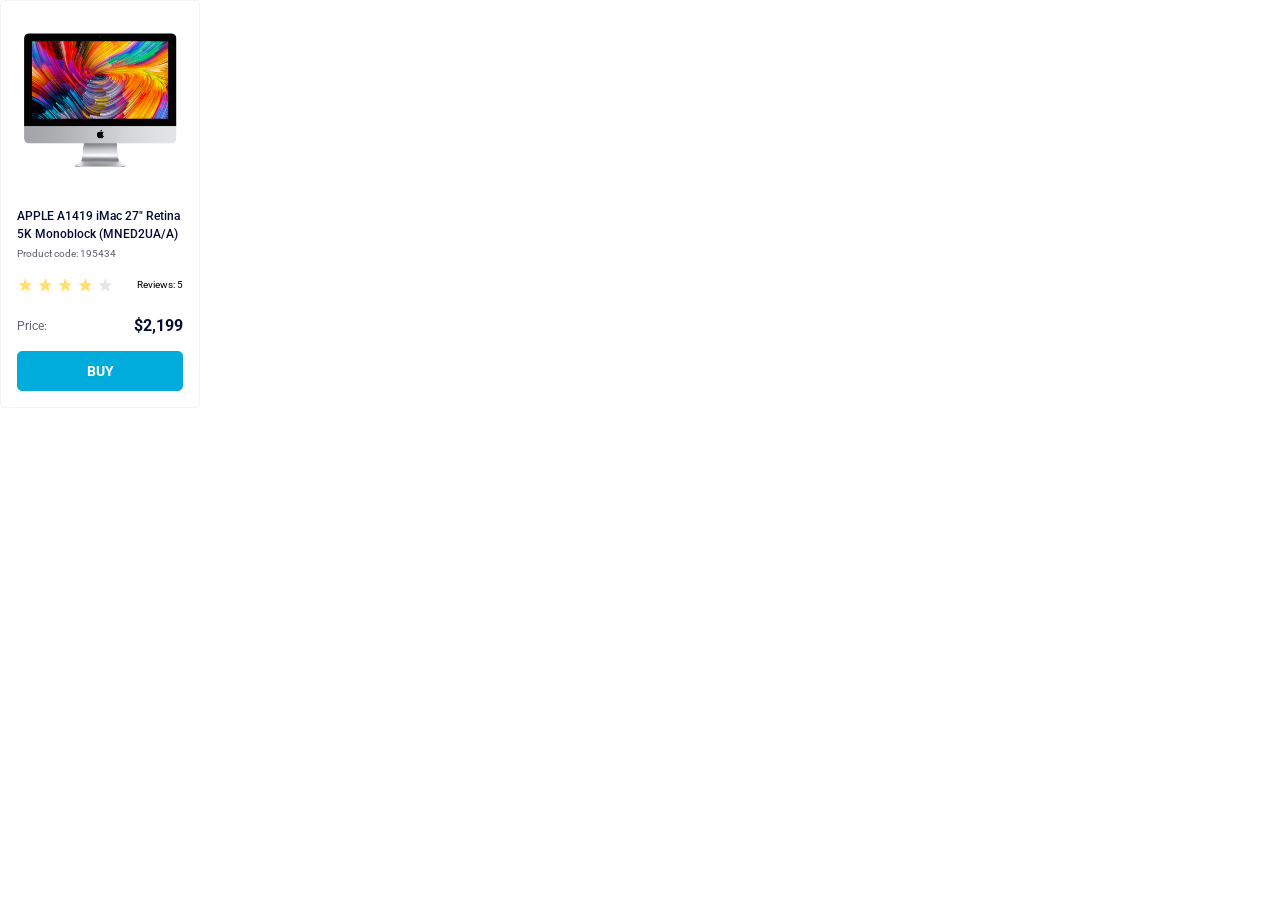
<file: index.html>
<!doctype html><html lang="en"><head><meta charset="utf-8"><meta name="viewport" content="width=device-width, initial-scale=1.0"><title>Product cards</title><link href="https://fonts.googleapis.com/css2?family=Roboto:wght@100..900&display=swap" rel="stylesheet"><link rel="stylesheet" href="index.79b142ca.css"></head><body> <article class="card" data-qa="card"> <div class="card__img-container"> <img src="imac.202c52ff.jpeg" alt="imac" class="card__img"> </div> <h2 class="card__title"> APPLE A1419 iMac 27" Retina 5K Monoblock (MNED2UA/A) </h2> <p class="card__code">Product code: 195434</p> <div class="card__stars stars stars--4"> <div class="stars__items"> <span class="stars__item"></span> <span class="stars__item"></span> <span class="stars__item"></span> <span class="stars__item"></span> <span class="stars__item"></span> </div> <span class="stars__reviews">Reviews: 5</span> </div> <div class="card__price-container"> <span class="card__price-label">Price:</span> <span class="card__price-value">$2,199</span> </div> <a href="#" class="card__button" data-qa="hover"> BUY </a> </article> </body></html>
</file>
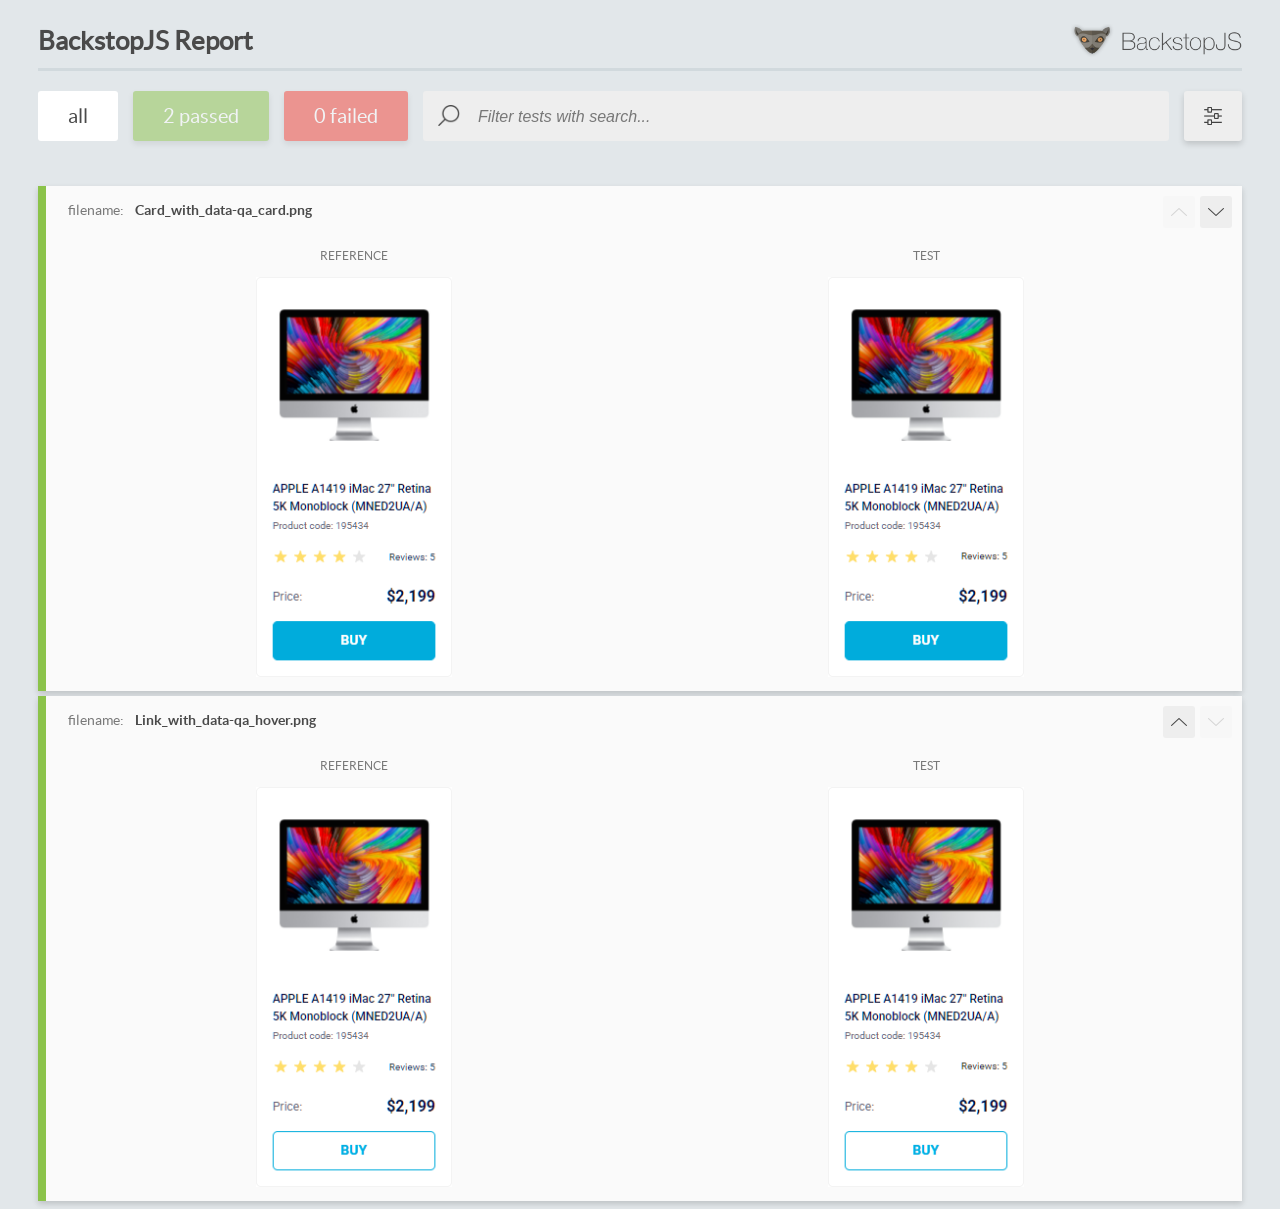
<file: report/html_report/index.html>
<!DOCTYPE html>
<html>
  <head>
    <meta charset="utf-8">
    <!-- Disable Cache -->
    <meta http-equiv="Cache-Control" content="no-cache, no-store, must-revalidate">
    <meta http-equiv="Pragma" content="no-cache">
    <meta http-equiv="Expires" content="0">

    <title>BackstopJS Report</title>

    <style>
      @font-face {
          font-family: 'latoregular';
          src: url('./assets/fonts/lato-regular-webfont.woff2') format('woff2'),
              url('./assets/fonts/lato-regular-webfont.woff') format('woff');
          font-weight: 400;
          font-style: normal;
      }
      @font-face {
          font-family: 'latobold';
          src: url('./assets/fonts/lato-bold-webfont.woff2') format('woff2'),
              url('./assets/fonts/lato-bold-webfont.woff') format('woff');
          font-weight: 700;
          font-style: normal;
      }

      .ReactModal__Body--open {
          overflow: hidden;
      }
      .ReactModal__Body--open .header {
        display: none;
      }

    </style>
  </head>
  <body style="background-color: #E2E7EA">
    <div id="root">

    </div>
    <script>
      function report (report) { // eslint-disable-line no-unused-vars
        window.tests = report;
      }
    </script>
    <script src="config.js"></script>
    <script src="index_bundle.js"></script>
  </body>
</html>
</file>
<file: index.79b142ca.css>
.card{box-sizing:border-box;background-color:#fff;border:1px solid #f3f3f3;border-radius:5px;flex-direction:column;width:200px;height:100%;padding:32px 16px 16px;display:flex}.card__img-container{width:100%;height:134px}.card__img{width:calc(100% - 6px);height:100%;margin:auto;display:block}.card__title{color:#060b35;margin:40px 0 0;font-size:12px;font-weight:500;line-height:18px}.card__code{color:#616070;margin:4px 0 0;font-size:10px;font-weight:400;line-height:14px}.card__price-container{justify-content:space-between;align-items:center;margin-top:24px;display:flex}.card__price-label{color:#616070;font-size:12px;font-weight:400;line-height:18px}.card__price-value{color:#060b35;font-size:16px;font-weight:700;line-height:18px}.card__button{color:#fff;background-color:#00acdc;border:1px solid #00acdc;border-radius:5px;justify-content:center;align-items:center;width:100%;height:40px;margin-top:16px;font-size:14px;font-weight:700;line-height:16px;text-decoration:none;transition:all .3s;display:flex}.card__button:hover{color:#00acdc;background-color:#fff}.stars{align-items:center;margin-top:16px;display:flex}.stars__items{gap:4px;display:flex}.stars__item{background-image:url(star.822d561e.svg);background-position:50%;background-repeat:no-repeat;background-size:auto;width:16px;height:16px;display:block}.stars__reviews{margin-left:auto;font-size:10px;line-height:14px}.stars--1 .stars__items .stars__item:nth-child(-n+1),.stars--2 .stars__items .stars__item:nth-child(-n+2),.stars--3 .stars__items .stars__item:nth-child(-n+3),.stars--4 .stars__items .stars__item:nth-child(-n+4),.stars--5 .stars__items .stars__item:nth-child(-n+5){background-image:url(star-active.edda4c43.svg)}body{margin:0;font-family:Roboto,sans-serif}*{box-sizing:border-box}
/*# sourceMappingURL=index.79b142ca.css.map */
</file>
